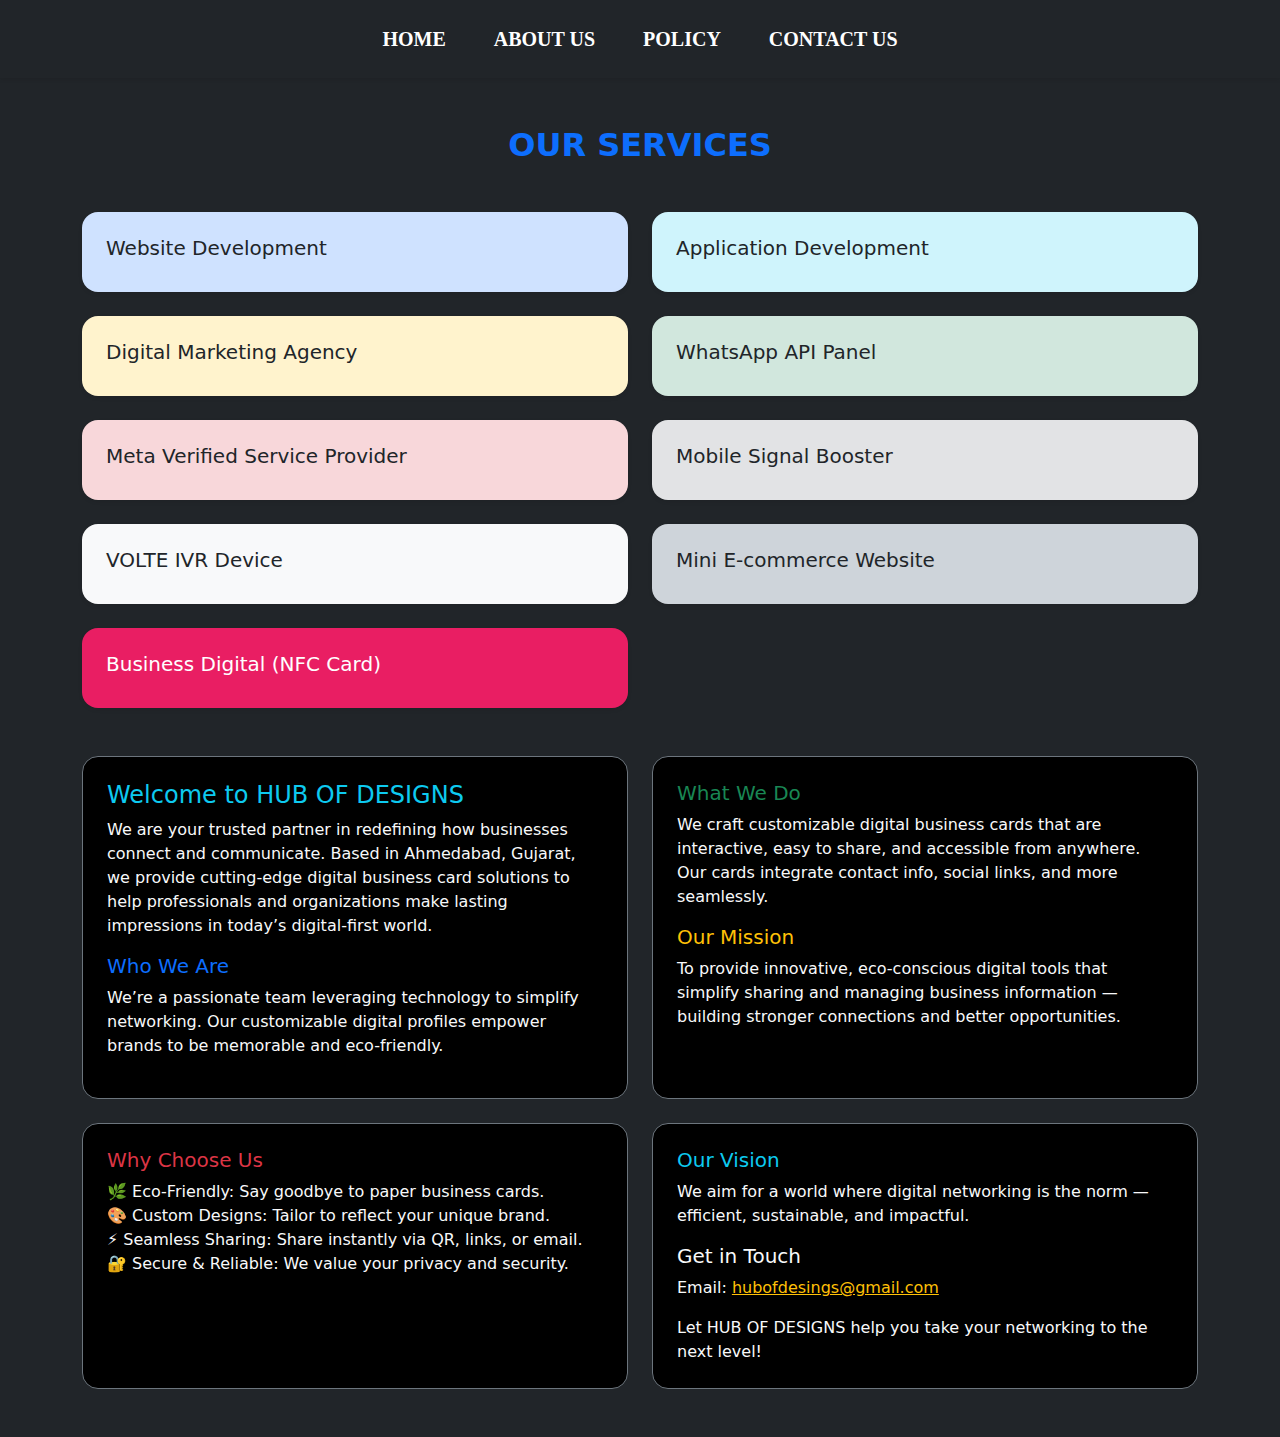
<file: About us.html>
<!DOCTYPE html>
<html lang="en">
<head>
  <meta charset="UTF-8">
  <title>About Us</title>
  <link rel="stylesheet" href="style.css">
  <link href="https://cdn.jsdelivr.net/npm/bootstrap@5.3.2/dist/css/bootstrap.min.css" rel="stylesheet">
  <style>
     .navbar .nav-link {
      color: #fff !important;
      transition: all 0.3s ease;
    }

    .navbar .nav-link:hover {
      color: #ffc107 !important;
      text-decoration: underline;
    }
    .bg-pink {
  background-color: #e91e63 !important;
}

.hover-card {
  transition: all 0.4s ease;
  cursor: pointer;
}

.hover-card:hover {
  transform: scale(1.03);
  box-shadow: 0 10px 25px rgba(0, 255, 255, 0.2);
  background-color: #1a1a1a !important;
  color: #fff !important;
}

.hover-dark-card {
  transition: all 0.4s ease;
  cursor: pointer;
}

.hover-dark-card:hover {
  transform: scale(1.03);
  background-color: #1a1a1a !important;
  box-shadow: 0 10px 25px rgba(0, 255, 255, 0.2);
  border-color: #00ffff !important;
}




  



  </style>
</head>
<body>

  <!-- Navbar -->
  <nav class="navbar navbar-expand-lg bg-dark shadow-sm">
    <div class="container">
      <button class="navbar-toggler text-bg-light" type="button" data-bs-toggle="collapse"
        data-bs-target="#navbarSupportedContent">
        <span class="navbar-toggler-icon"></span>
      </button>
      <div class="collapse navbar-collapse justify-content-center" id="navbarSupportedContent">
        <ul class="navbar-nav text-center">
          <li class="nav-item px-3 py-2">
            <a class="nav-link fs-5" href="Home.html">HOME</a>
          </li>
          <li class="nav-item px-3 py-2">
            <a class="nav-link fs-5" href="About us.html">ABOUT US</a>
          </li>
          <li class="nav-item px-3 py-2">
            <a class="nav-link fs-5" href="Policy.html">POLICY</a>
          </li>
          <li class="nav-item px-3 py-2">
            <a class="nav-link fs-5 active" href="contact.html">CONTACT US</a>
          </li>
        </ul>
      </div>
    </div>
  </nav>

 <!-- <section_1> -->


    <section class="services-section bg-dark text-light py-5">
        <div class="container">
          <!-- Section Heading -->
          <div class="text-center mb-5" data-aos="fade-down">
            <h2 class="fw-bold text-primary">OUR SERVICES</h2>
          </div>
      
          <!-- Services List -->
          <div class="row row-cols-1 row-cols-md-2 g-4 mb-5">
            <div class="col" data-aos="fade-right">
              <div class="p-4 bg-primary-subtle text-dark rounded-4 shadow-sm hover-card">
                <h5>Website Development</h5>
              </div>
            </div>
            <div class="col" data-aos="fade-left">
              <div class="p-4 bg-info-subtle text-dark rounded-4 shadow-sm hover-card">
                <h5>Application Development</h5>
              </div>
            </div>
            <div class="col" data-aos="fade-right">
              <div class="p-4 bg-warning-subtle text-dark rounded-4 shadow-sm hover-card">
                <h5>Digital Marketing Agency</h5>
              </div>
            </div>
            <div class="col" data-aos="fade-left">
              <div class="p-4 bg-success-subtle text-dark rounded-4 shadow-sm hover-card">
                <h5>WhatsApp API Panel</h5>
              </div>
            </div>
            <div class="col" data-aos="fade-right">
              <div class="p-4 bg-danger-subtle text-dark rounded-4 shadow-sm hover-card">
                <h5>Meta Verified Service Provider</h5>
              </div>
            </div>
            <div class="col" data-aos="fade-left">
              <div class="p-4 bg-secondary-subtle text-dark rounded-4 shadow-sm hover-card">
                <h5>Mobile Signal Booster</h5>
              </div>
            </div>
            <div class="col" data-aos="fade-right">
              <div class="p-4 bg-light text-dark rounded-4 shadow-sm hover-card">
                <h5>VOLTE IVR Device</h5>
              </div>
            </div>
            <div class="col" data-aos="fade-left">
              <div class="p-4 bg-dark-subtle text-dark rounded-4 shadow-sm hover-card">
                <h5>Mini E-commerce Website</h5>
              </div>
            </div>
            <div class="col" data-aos="fade-up">
              <div class="p-4 bg-pink text-white rounded-4 shadow-sm hover-card">
                <h5>Business Digital (NFC Card)</h5>
              </div>
            </div>
          </div>
          
      
          <!-- About & Contact Section -->
          <div class="row g-4">
            <div class="col-md-6" data-aos="fade-up">
            <div class="bg-black border border-secondary p-4 rounded-4 h-100 hover-dark-card">
              <h4 class="text-info">Welcome to HUB OF DESIGNS</h4>
                <p>We are your trusted partner in redefining how businesses connect and communicate. Based in Ahmedabad, Gujarat, we provide cutting-edge digital business card solutions to help professionals and organizations make lasting impressions in today’s digital-first world.</p>
                <h5 class="text-primary">Who We Are</h5>
                <p>We’re a passionate team leveraging technology to simplify networking. Our customizable digital profiles empower brands to be memorable and eco-friendly.</p>
              </div>
            </div>
            <div class="col-md-6" data-aos="fade-up">
                <div class="bg-black border border-secondary p-4 rounded-4 h-100 hover-dark-card">
                <h5 class="text-success">What We Do</h5>
                <p>We craft customizable digital business cards that are interactive, easy to share, and accessible from anywhere. Our cards integrate contact info, social links, and more seamlessly.</p>
                <h5 class="text-warning">Our Mission</h5>
                <p>To provide innovative, eco-conscious digital tools that simplify sharing and managing business information — building stronger connections and better opportunities.</p>
              </div>
            </div>
      
            <div class="col-md-6" data-aos="fade-up">
                <div class="bg-black border border-secondary p-4 rounded-4 h-100 hover-dark-card">
                <h5 class="text-danger">Why Choose Us</h5>
                <ul class="list-unstyled">
                  <li>🌿 Eco-Friendly: Say goodbye to paper business cards.</li>
                  <li>🎨 Custom Designs: Tailor to reflect your unique brand.</li>
                  <li>⚡ Seamless Sharing: Share instantly via QR, links, or email.</li>
                  <li>🔐 Secure & Reliable: We value your privacy and security.</li>
                </ul>
              </div>
            </div>
            <div class="col-md-6" data-aos="fade-up">
                <div class="bg-black border border-secondary p-4 rounded-4 h-100 hover-dark-card">
                <h5 class="text-info">Our Vision</h5>
                <p>We aim for a world where digital networking is the norm — efficient, sustainable, and impactful.</p>
                <h5 class="text-light">Get in Touch</h5>
                <p>Email: <a href="mailto:hubofdesings@gmail.com" class="text-warning">hubofdesings@gmail.com</a></p>
                <p class="mb-0">Let HUB OF DESIGNS help you take your networking to the next level!</p>
              </div>
            </div>
          </div>
        </div>
      </section>

 <!-- </section_1> -->




















 
</body>
</html>
</file>
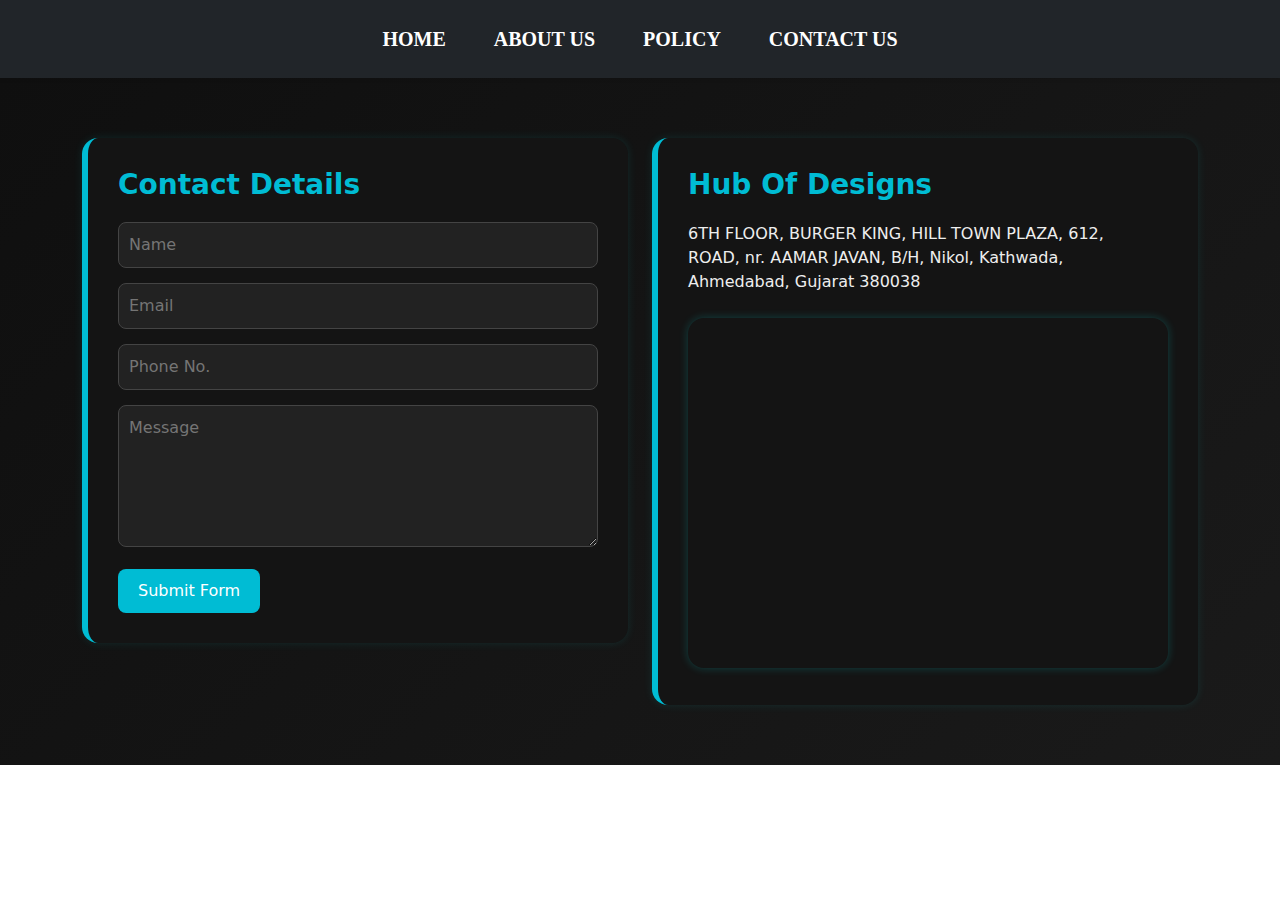
<file: Contact.html>
<!DOCTYPE html>
<html lang="en">
<head>
  <meta charset="UTF-8">
  <title>Contact Us</title>
  <link rel="stylesheet" href="style.css">
  <link href="https://cdn.jsdelivr.net/npm/bootstrap@5.3.2/dist/css/bootstrap.min.css" rel="stylesheet">
  <style>
      .navbar .nav-link {
      color: #fff !important;
      transition: all 0.3s ease;
    }

    .navbar .nav-link:hover {
      color: #ffc107 !important;
      text-decoration: underline;
    }
    .contact-section {
  background: linear-gradient(135deg, #0f0f0f, #1a1a1a);
  padding: 60px 20px;
  color: #eee;
}

.contact-box {
  background-color: #141414;
  border-left: 6px solid #00bcd4;
  padding: 30px;
  border-radius: 1rem;
  transition: all 0.4s ease;
  box-shadow: 0 0 10px rgba(0, 255, 255, 0.1);
}

.contact-box:hover {
  transform: translateY(-5px);
  border-left-color: #ff4081;
  box-shadow: 0 10px 25px rgba(255, 64, 129, 0.2);
}

.contact-box h3 {
  color: #00bcd4;
  margin-bottom: 20px;
  font-weight: 600;
}

.contact-form input,
.contact-form textarea {
  background-color: #222;
  border: 1px solid #444;
  color: #fff;
  padding: 10px;
  width: 100%;
  border-radius: 0.5rem;
  margin-bottom: 15px;
  transition: 0.3s;
}

.contact-form input:focus,
.contact-form textarea:focus {
  border-color: #00bcd4;
  outline: none;
}

.contact-form button {
  background-color: #00bcd4;
  border: none;
  color: #fff;
  padding: 10px 20px;
  border-radius: 0.5rem;
  transition: 0.4s;
}

.contact-form button:hover {
  background-color: #ff4081;
  transform: scale(1.05);
}

.map-box iframe {
  border-radius: 1rem;
  width: 100%;
  height: 100%;
  min-height: 350px;
  border: none;
  box-shadow: 0 0 10px rgba(0, 255, 255, 0.2);
}



  </style>
</head>
<body>

  <!-- Navbar -->
  <nav class="navbar navbar-expand-lg bg-dark shadow-sm">
    <div class="container">
      <button class="navbar-toggler text-bg-light" type="button" data-bs-toggle="collapse"
        data-bs-target="#navbarSupportedContent">
        <span class="navbar-toggler-icon"></span>
      </button>
      <div class="collapse navbar-collapse justify-content-center" id="navbarSupportedContent">
        <ul class="navbar-nav text-center">
          <li class="nav-item px-3 py-2">
            <a class="nav-link fs-5" href="Home.html">HOME</a>
          </li>
          <li class="nav-item px-3 py-2">
            <a class="nav-link fs-5" href="About us.html">ABOUT US</a>
          </li>
          <li class="nav-item px-3 py-2">
            <a class="nav-link fs-5" href="Policy.html">POLICY</a>
          </li>
          <li class="nav-item px-3 py-2">
            <a class="nav-link fs-5 active" href="contact.html">CONTACT US</a>
          </li>
        </ul>
      </div>
    </div>
  </nav>
    


  <!-- <section_1> -->
    <section class="contact-section">
        <div class="container">
          <div class="row g-4">
            
            <!-- Contact Form -->
            <div class="col-md-6">
              <div class="contact-box">
                <h3>Contact Details</h3>
                <form class="contact-form">
                  <input type="text" placeholder="Name" required />
                  <input type="email" placeholder="Email" required />
                  <input type="tel" placeholder="Phone No." required />
                  <textarea rows="5" placeholder="Message" required></textarea>
                  <button type="submit">Submit Form</button>
                </form>
              </div>
            </div>
      
            <!-- Map & Address -->
            <div class="col-md-6">
              <div class="contact-box">
                <h3>Hub Of Designs</h3>
                <p>6TH FLOOR, BURGER KING, HILL TOWN PLAZA, 612,<br>
                  ROAD, nr. AAMAR JAVAN, B/H, Nikol, Kathwada,<br>
                  Ahmedabad, Gujarat 380038</p>
                <div class="map-box mt-4">
                  <iframe
                    src="https://www.google.com/maps/embed?pb=!1m18!1m12!1m3!1d3672.2557322782477!2d72.68465047503227!3d23.013505179172103!2m3!1f0!2f0!3f0!3m2!1i1024!2i768!4f13.1!3m3!1m2!1s0x395e87de67a09a69%3A0xb6798e11f64a0ab5!2sHill%20Town%20Plaza!5e0!3m2!1sen!2sin!4v1712837784283!5m2!1sen!2sin"
                    allowfullscreen=""
                    loading="lazy"
                    referrerpolicy="no-referrer-when-downgrade">
                  </iframe>
                </div>
              </div>
            </div>
      
          </div>
        </div>
      </section>
      

  <!-- </section_1> -->

</body>
</html>
</file>
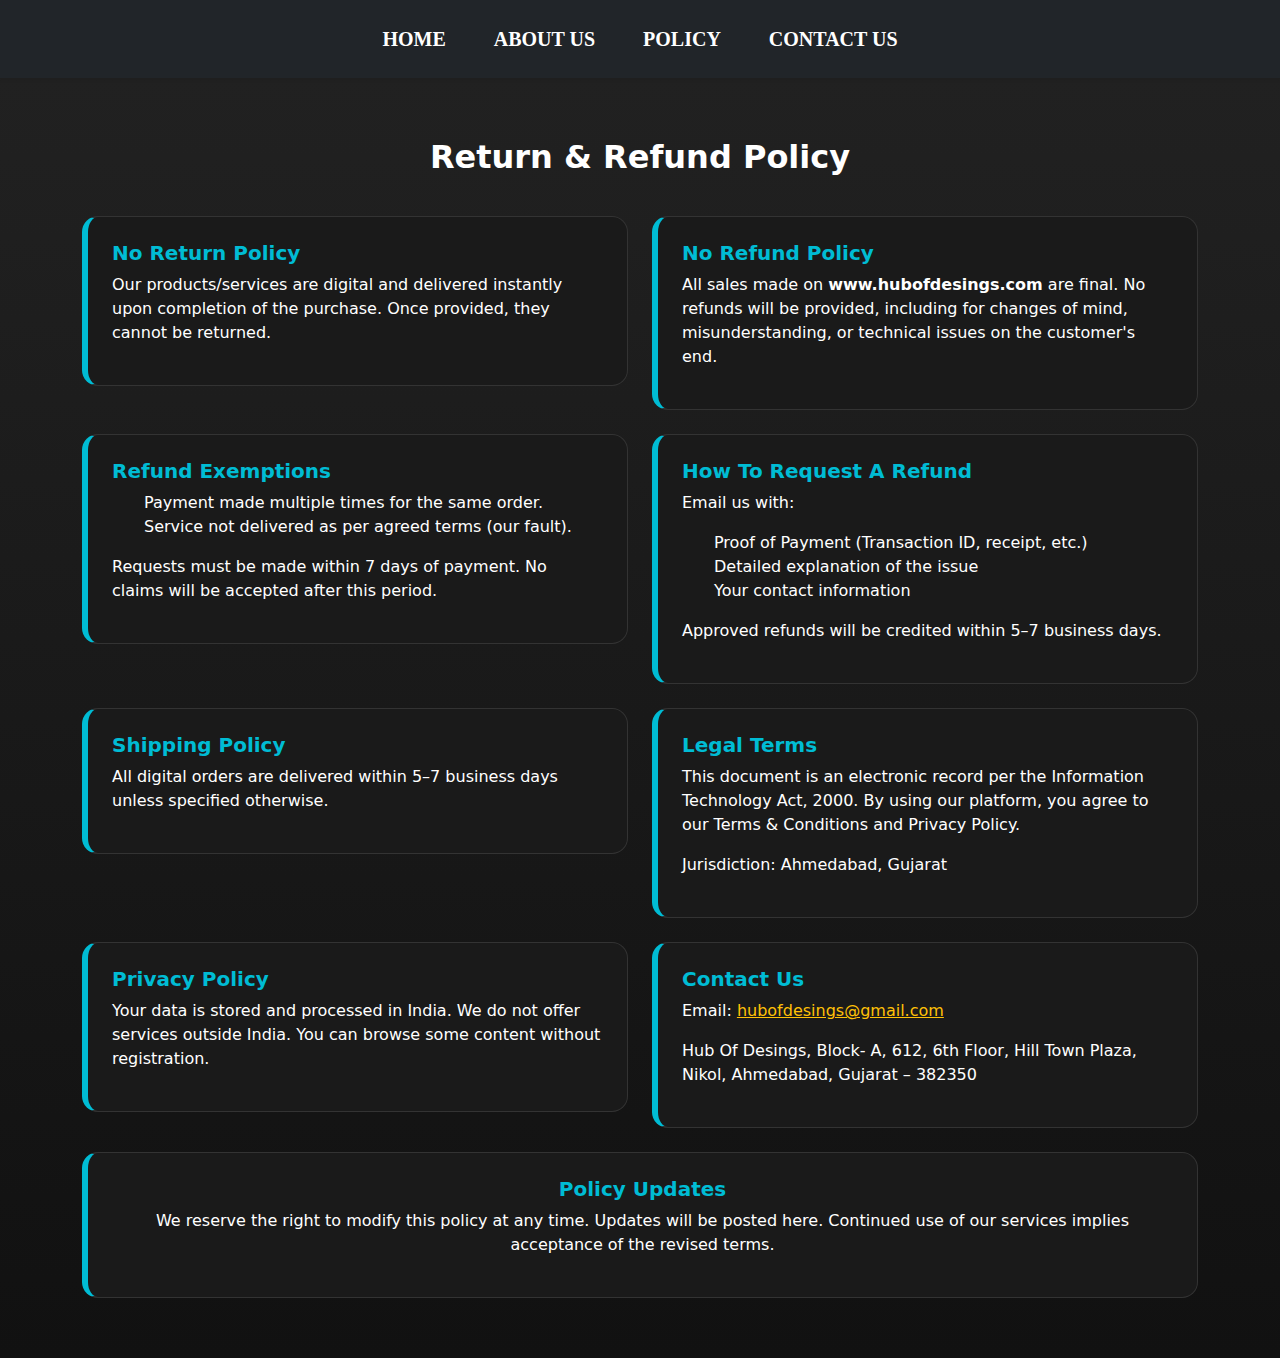
<file: Policy.html>
<!DOCTYPE html>
<html lang="en">
<head>
  <meta charset="UTF-8">
  <title>Policy</title>
  <link rel="stylesheet" href="style.css">
  <link href="https://cdn.jsdelivr.net/npm/bootstrap@5.3.2/dist/css/bootstrap.min.css" rel="stylesheet">
  <style>
     .navbar .nav-link {
      color: #fff !important;
      transition: all 0.3s ease;
    }

    .navbar .nav-link:hover {
      color: #ffc107 !important;
      text-decoration: underline;
    }

    .policy-card {
  background-color: #1a1a1a;
  border: 1px solid #333;
  border-left: 6px solid #00bcd4;
  padding: 1.5rem;
  border-radius: 1rem;
  transition: all 0.4s ease;
  color: #fff;
}

.policy-card:hover {
  transform: translateY(-5px);
  background-color: #111;
  border-left-color: #ff4081;
  box-shadow: 0 10px 25px rgba(255, 64, 129, 0.2);
}

.policy-card h5 {
  color: #00bcd4;
  font-weight: bold;
}

.policy-section {
  background: linear-gradient(to bottom, #212121, #111);
  padding: 60px 20px;
  color: #ccc;
}

.policy-section h2 {
  color: #fff;
  margin-bottom: 40px;
  font-weight: 700;
}



  </style>
</head>
<body>

  <!-- Navbar -->
  <nav class="navbar navbar-expand-lg bg-dark shadow-sm">
    <div class="container">
      <button class="navbar-toggler text-bg-light" type="button" data-bs-toggle="collapse"
        data-bs-target="#navbarSupportedContent">
        <span class="navbar-toggler-icon"></span>
      </button>
      <div class="collapse navbar-collapse justify-content-center" id="navbarSupportedContent">
        <ul class="navbar-nav text-center">
          <li class="nav-item px-3 py-2">
            <a class="nav-link fs-5" href="Home.html">HOME</a>
          </li>
          <li class="nav-item px-3 py-2">
            <a class="nav-link fs-5" href="About us.html">ABOUT US</a>
          </li>
          <li class="nav-item px-3 py-2">
            <a class="nav-link fs-5" href="Policy.html">POLICY</a>
          </li>
          <li class="nav-item px-3 py-2">
            <a class="nav-link fs-5 active" href="contact.html">CONTACT US</a>
          </li>
        </ul>
      </div>
    </div>
  </nav>



  <!-- <section_1> -->
    <section class="policy-section">
        <div class="container">
          <h2 class="text-center">Return & Refund Policy</h2>
          <div class="row g-4">
            
            <div class="col-md-6">
              <div class="policy-card">
                <h5>No Return Policy</h5>
                <p>Our products/services are digital and delivered instantly upon completion of the purchase. Once provided, they cannot be returned.</p>
              </div>
            </div>
      
            <div class="col-md-6">
              <div class="policy-card">
                <h5>No Refund Policy</h5>
                <p>All sales made on <strong>www.hubofdesings.com</strong> are final. No refunds will be provided, including for changes of mind, misunderstanding, or technical issues on the customer's end.</p>
              </div>
            </div>
      
            <div class="col-md-6">
              <div class="policy-card">
                <h5>Refund Exemptions</h5>
                <ul>
                  <li>Payment made multiple times for the same order.</li>
                  <li>Service not delivered as per agreed terms (our fault).</li>
                </ul>
                <p>Requests must be made within 7 days of payment. No claims will be accepted after this period.</p>
              </div>
            </div>
      
            <div class="col-md-6">
              <div class="policy-card">
                <h5>How To Request A Refund</h5>
                <p>Email us with:</p>
                <ul>
                  <li>Proof of Payment (Transaction ID, receipt, etc.)</li>
                  <li>Detailed explanation of the issue</li>
                  <li>Your contact information</li>
                </ul>
                <p>Approved refunds will be credited within 5–7 business days.</p>
              </div>
            </div>
      
            <div class="col-md-6">
              <div class="policy-card">
                <h5>Shipping Policy</h5>
                <p>All digital orders are delivered within 5–7 business days unless specified otherwise.</p>
              </div>
            </div>
      
            <div class="col-md-6">
              <div class="policy-card">
                <h5>Legal Terms</h5>
                <p>This document is an electronic record per the Information Technology Act, 2000. By using our platform, you agree to our Terms & Conditions and Privacy Policy.</p>
                <p>Jurisdiction: Ahmedabad, Gujarat</p>
              </div>
            </div>
      
            <div class="col-md-6">
              <div class="policy-card">
                <h5>Privacy Policy</h5>
                <p>Your data is stored and processed in India. We do not offer services outside India. You can browse some content without registration.</p>
              </div>
            </div>
      
            <div class="col-md-6">
              <div class="policy-card">
                <h5>Contact Us</h5>
                <p>Email: <a href="mailto:hubofdesings@gmail.com" class="text-warning">hubofdesings@gmail.com</a></p>
                <p>Hub Of Desings, Block- A, 612, 6th Floor, Hill Town Plaza, Nikol, Ahmedabad, Gujarat – 382350</p>
              </div>
            </div>
      
            <div class="col-12">
              <div class="policy-card text-center">
                <h5>Policy Updates</h5>
                <p>We reserve the right to modify this policy at any time. Updates will be posted here. Continued use of our services implies acceptance of the revised terms.</p>
              </div>
            </div>
      
          </div>
        </div>
      </section>
      
  <!-- </section_1> -->
 
</body>
</html>
</file>
<file: style.css>
*{
    margin: 0;
    padding: 0;
    box-sizing: border-box;
    list-style: none;
    text-decoration: none;
    outline: none; 
}
.navbar .nav-link {
    font-family: Georgia, 'Times New Roman', Times, serif;
    color: black; /* force override */
    font-weight: bold;
    padding: 0.5rem 1rem;
    transition: color 0.3s ease;
    text-decoration: none;   
  }
  
.navbar .nav-link:hover {
    color: blue;
    text-decoration: underline;
  }

   /* 3D Carousel Rotation Effect */
.custom-rotate-carousel .carousel-inner {
    perspective: 1000px;
    position: relative;
    overflow: visible;
  }
  
  .custom-rotate-carousel .carousel-item {
    transition: transform 1s ease-in-out, opacity 1s ease-in-out;
    transform-style: preserve-3d;
    backface-visibility: hidden;
    position: absolute;
    width: 100%;
    opacity: 0;
  }
  
  .custom-rotate-carousel .carousel-item.active {
    position: relative;
    opacity: 1;
    transform: rotateY(0deg);
    z-index: 2;
  }
  
  .custom-rotate-carousel .carousel-item-next,
  .custom-rotate-carousel .carousel-item-prev,
  .custom-rotate-carousel .carousel-item-end,
  .custom-rotate-carousel .carousel-item-start {
    transform: rotateY(90deg);
  }
  
  .carousel-inner {
    border-radius: 30px;
  }
  
  .carousel-item img {
    border-radius: 50%;
    transition: transform 0.3s ease-in-out;
    box-shadow: 0 10px 30px rgba(0,0,0,0.2);
  }
  
  .carousel-item img:hover {
    transform: scale(1.05);
  }
  .nfc-section {
    background: linear-gradient(135deg, #87d6e4, #c6f1f8);
  }
  
  .nfc-img {
    transition: transform 0.4s ease, box-shadow 0.4s ease;
  }
  
  .nfc-img:hover {
    transform: scale(1.05);
    box-shadow: 0 10px 20px rgba(0, 0, 0, 0.2);
  }
  
  .nfc-description {
    background-color: #ffffffd9;
    transition: background-color 0.3s ease;
    box-shadow: 0 8px 18px rgba(0, 0, 0, 0.1);
  }
  
  .nfc-description:hover {
    background-color: #f0fbff;
  }
  
  .nfc-btn {
    display: inline-block;
    padding: 12px 25px;
    font-size: 16px;
    background-color: #00bcd4;
    color: white;
    border: none;
    border-radius: 30px;
    text-decoration: none;
    transition: all 0.3s ease;
    box-shadow: 0 4px 12px rgba(0, 188, 212, 0.4);
  }
  
  .nfc-btn:hover {
    background-color: #0097a7;
    color: #fff;
    transform: translateY(-2px);
    box-shadow: 0 6px 16px rgba(0, 150, 136, 0.5);
  }
  
  .nfc-box {
    background: linear-gradient(135deg, #1e3c72, #2a5298); /* blue gradient */
    color: #ffffff;
    font-family: 'Open Sans', sans-serif;
    line-height: 1.7;
    border-left: 10px solid #ffcc00;
    max-width: 800px;
    width: 100%;
    transition: transform 0.3s ease, box-shadow 0.3s ease;
  }
  
  .nfc-box:hover {
    transform: scale(1.02);
    box-shadow: 0 10px 30px rgba(255, 255, 255, 0.2);
  }
  
  .nfc-box ul {
    list-style-type: none;
    padding-left: 0;
  }
  
  .nfc-box ul li::before {
    content: "✔️ ";
    margin-right: 8px;
    color: #81ff61;
  }
  

  .nfc-box-item {
    background: linear-gradient(135deg, #1e3c72, #2a5298); /* Blue gradient */
    color: #ffffff;
    padding: 20px 30px;
    border-left: 5px solid #ffcc00;
    border-radius: 12px;
    max-width: 800px;
    width: 100%;
    transition: transform 0.3s ease, box-shadow 0.3s ease;
  }
  
  .nfc-box-item:hover {
    transform: scale(1.03);
    box-shadow: 0 10px 25px rgba(255, 255, 255, 0.15);
  }
  
  .nfc-box-item ul {
    list-style-type: none;
    padding-left: 0;
  }
  
  .nfc-box-item ul li::before {
    content: "✔️ ";
    margin-right: 8px;
    color: #81ff61;
  }

   body {  
    font-family: 'Segoe UI', sans-serif;
    background-color: #87d6e4;
  }
  
  .nfc-card {
    border: none;
    border-radius: 20px;
    box-shadow: 0 8px 20px rgba(0, 0, 0, 0.05);
    transition: transform 0.3s, box-shadow 0.3s;
    color: white;
  }
  
  .nfc-card:hover {
    transform: translateY(-5px);
    box-shadow: 0 12px 25px rgba(0, 0, 0, 0.1);
  }
  
  /* Custom background colors */
  .nfc-card.unbox {
    background-color: #4ca6af;
  }
  .nfc-card.activate {
    background-color: #397c8d;
  }
  .nfc-card.test {
    background-color: #c1882d;
  }
  .nfc-card.usage {
    background-color: #3b8e5e;
  }
  .nfc-card.no-app {
    background-color: #e07ce9;
    color: #333;
  }
  .nfc-card.real-life {
    background-color: #0b5ed7;
    color: white;
  }
  
  .section-title {
    font-size: 1.5rem;
    font-weight: 700;
  }
  
  .emoji {
    font-size: 1.4rem;
    margin-right: 8px;
  }
  
 .highlight {
    background: linear-gradient(90deg, #00b4db, #0083b0); /* sky blue to teal gradient */
    padding: 16px 32px;
    border-radius: 20px;
    color: #0e0d0d; 
    font-size: 1.35rem;
    font-weight: 800;
    box-shadow: 0 6px 20px rgba(0, 132, 180, 0.3); /* soft shadow with bluish tint */
    transition: transform 0.3s ease, box-shadow 0.3s ease;
  }
  
  .highlight:hover {
    transform: scale(1.04);
    box-shadow: 0 8px 28px rgba(0, 132, 180, 0.45);
  }
  .faq-card {
    background: linear-gradient(135deg, #1e2a38, #27394f);
    color: #e6f7ff;
    border: 1px solid rgba(255, 255, 255, 0.1);
    transition: transform 0.3s ease, box-shadow 0.3s ease;
  }
  
  .faq-card:hover {
    transform: translateY(-6px);
    box-shadow: 0 12px 25px rgba(0, 255, 255, 0.2);
    background: linear-gradient(135deg, #22374e, #2e4c6d);
  }
  .user-card {
    background: linear-gradient(135deg, #3b6978, #204051);
    transition: transform 0.3s ease, box-shadow 0.3s ease, background 0.3s ease;
    border: none;
  }
  
  .user-card:hover {
    transform: translateY(-6px);
    background: linear-gradient(135deg, #305c68, #172a35);
    box-shadow: 0 10px 25px rgba(0, 0, 0, 0.2);
  }
  .nfc-action-card {
    background: linear-gradient(135deg, #222831, #393e46);
    transition: all 0.4s ease;
    border: none;
    box-shadow: 0 0 0 rgba(0,0,0,0); /* Start with no shadow */
  }
  
  .nfc-action-card:hover {
    transform: scale(1.03);
    background: linear-gradient(135deg, #00adb5, #007a8b);
    box-shadow: 0 8px 20px rgba(0, 173, 181, 0.4);
    color: #fff;
  }
   .nfc-disclaimer-section {
    background-color: #87d6e4; /* Light sky blue background */
  }
  
  .nfc-disclaimer {
    background: #2e3b4e; /* Dark blue-gray for contrast */
    border-left: 5px solid #d47800; /* Vibrant cyan border */
    transition: all 0.3s ease;
    color: #e0f7fa;
  }
  
  .nfc-disclaimer:hover {
    background: #37475a; /* Slightly lighter on hover */
    transform: scale(1.02);
    box-shadow: 0 10px 20px rgba(0, 0, 0, 0.2);
  }
  
  .disclaimer-title {
    font-weight: 700;
    font-size: 1.3rem;
    color: #ff7b00; /* Bright cyan title */
    transition: color 0.3s ease;
  }
  
  .nfc-disclaimer:hover .disclaimer-title {
    color: #18ffff; /* Even brighter on hover */
  }
  
  .disclaimer-text {
    color: #cfd8dc; /* Light text for body content */
    line-height: 1.7;
  }
  


  .footer-heading {
    font-size: 1.3rem;
    font-weight: bold;
    margin-bottom: 1rem;
    color: #00eaff;
  }
  
  .footer-links a {
    color: #ccc;
    text-decoration: none;
    display: block;
    margin-bottom: 0.5rem;
    transition: all 0.3s ease;
    padding-left: 5px;
    border-left: 3px solid transparent;
  }
  
  .footer-links a:hover {
    color: #00eaff;
    border-left: 3px solid #00eaff;
    background-color: rgba(255, 255, 255, 0.05);
    padding-left: 10px;
  }
  
  .footer-contact li {
    color: #ccc;
    margin-bottom: 0.6rem;
    line-height: 1.5;
  }
  
  .footer-contact li:hover {
    color: #ffffff;
    transform: translateX(3px);
    transition: 0.3s ease;
  }
  
  .copyright-footer {
    border-top: 1px solid rgba(255, 255, 255, 0.1);
    font-size: 14px;
    color: #a0a0a0;
  }
  
  .copyright-footer a {
    color: #00eaff;
    text-decoration: none;
  }
  
  .copyright-footer a:hover {
    text-decoration: underline;
  }
</file>
